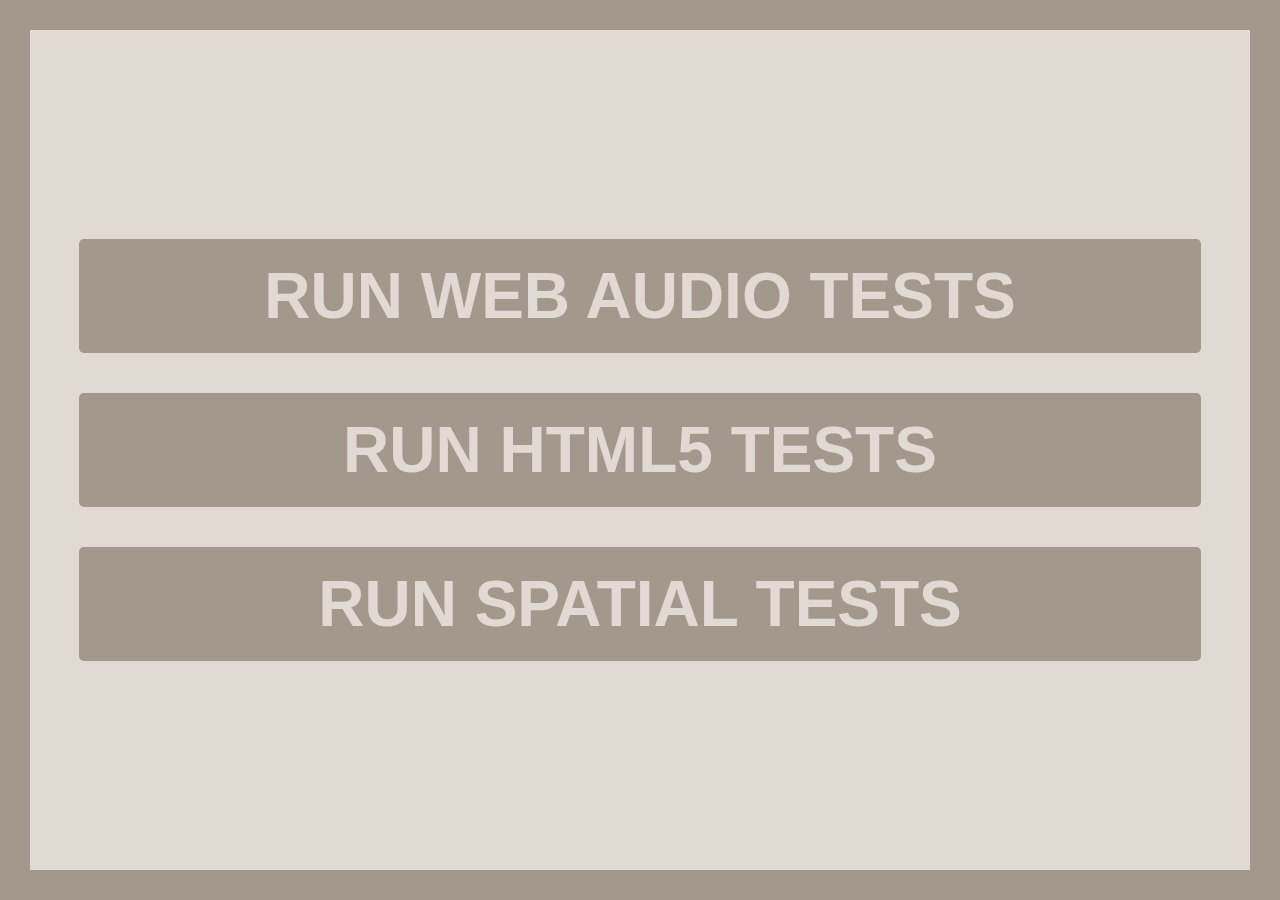
<file: howler.js-master/tests/index.html>
<!doctype html>
<html lang="en">
<head>
  <meta charset="utf-8">
  <title>Howler.js Tests</title>
  <link rel="stylesheet" href="./css/styles.css">
</head>
<body>
  <div id="container">
    <button class="button" id="webaudio">RUN WEB AUDIO TESTS</button>
    <button class="button" id="html5">RUN HTML5 TESTS</button>
    <button class="button" id="spatial">RUN SPATIAL TESTS</button>
  </div>

  <script>
    document.getElementById('webaudio').onclick = function() {
      window.location = 'core.webaudio.html';
    };

    document.getElementById('html5').onclick = function() {
      window.location = 'core.html5audio.html';
    };

    document.getElementById('spatial').onclick = function() {
      window.location = 'spatial.html';
    };
  </script>
</body>
</html>
</file>
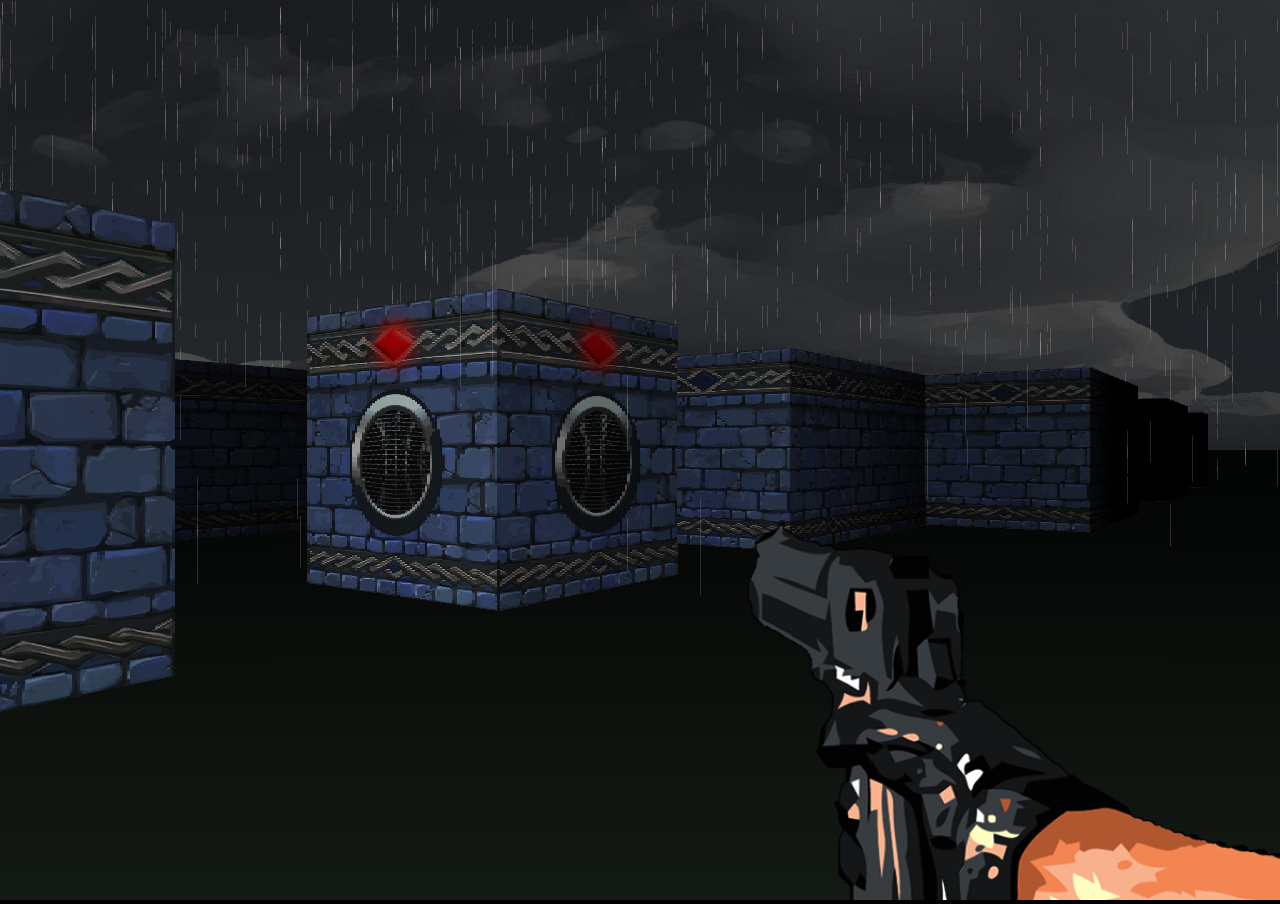
<file: howler.js-master/examples/3d/index.html>
<!doctype html>
<html lang="en">
<head>
  <meta charset="utf-8">
  <meta name="viewport" content="user-scalable=no">
  <title>Howler.js 3D Spatial Audio</title>
  <link rel="stylesheet" href="./styles.css">
</head>
<body>
  <!-- Game Canvas -->
  <canvas id="canvas" width="1" height="1">

  <!-- Scripts -->
  <script src="../../src/howler.core.js"></script>
  <script src="../../src/plugins/howler.spatial.js"></script>
  <script src="./js/sound.js"></script>
  <script src="./js/player.js"></script>
  <script src="./js/controls.js"></script>
  <script src="./js/texture.js"></script>
  <script src="./js/map.js"></script>
  <script src="./js/camera.js"></script>
  <script src="./js/game.js"></script>
</body>
</html>
</file>
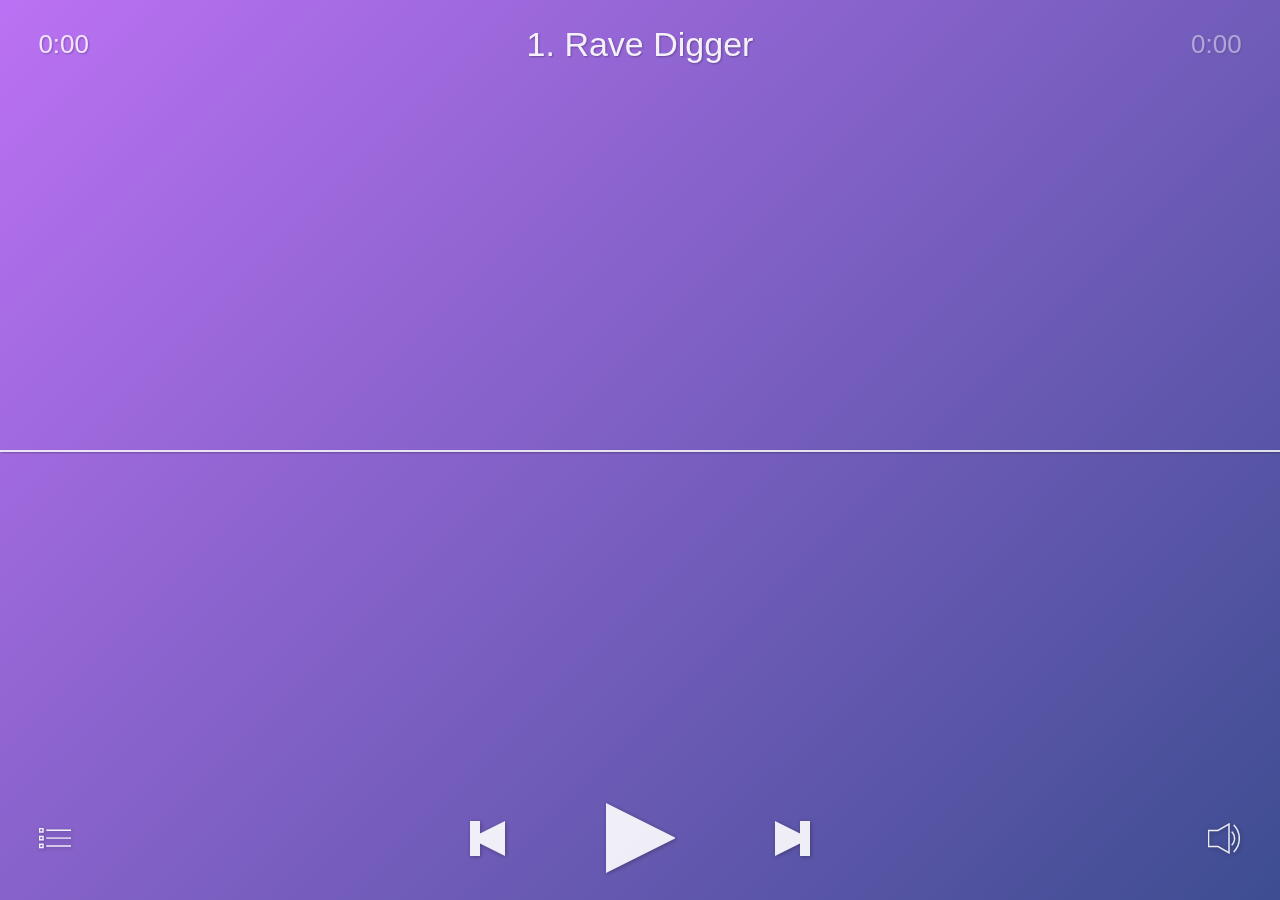
<file: howler.js-master/examples/player/index.html>
<!doctype html>
<html lang="en">
<head>
  <meta charset="utf-8">
  <meta name="viewport" content="user-scalable=no">
  <title>Howler.js Audio Player</title>
  <link rel="stylesheet" href="./styles.css">
</head>
<body>
  <!-- Top Info -->
  <div id="title">
    <span id="track"></span>
    <div id="timer">0:00</div>
    <div id="duration">0:00</div>
  </div>

  <!-- Controls -->
  <div class="controlsOuter">
    <div class="controlsInner">
      <div id="loading"></div>
      <div class="btn" id="playBtn"></div>
      <div class="btn" id="pauseBtn"></div>
      <div class="btn" id="prevBtn"></div>
      <div class="btn" id="nextBtn"></div>
    </div>
    <div class="btn" id="playlistBtn"></div>
    <div class="btn" id="volumeBtn"></div>
  </div>

  <!-- Progress -->
  <div id="waveform"></div>
  <div id="bar"></div>
  <div id="progress"></div>

  <!-- Playlist -->
  <div id="playlist">
    <div id="list"></div>
  </div>

  <!-- Volume -->
  <div id="volume" class="fadeout">
    <div id="barFull" class="bar"></div>
    <div id="barEmpty" class="bar"></div>
    <div id="sliderBtn"></div>
  </div>

  <!-- Scripts -->
  <script src="../../src/howler.core.js"></script>
  <script src="./siriwave.js"></script>
  <script src="./player.js"></script>
</body>
</html>
</file>
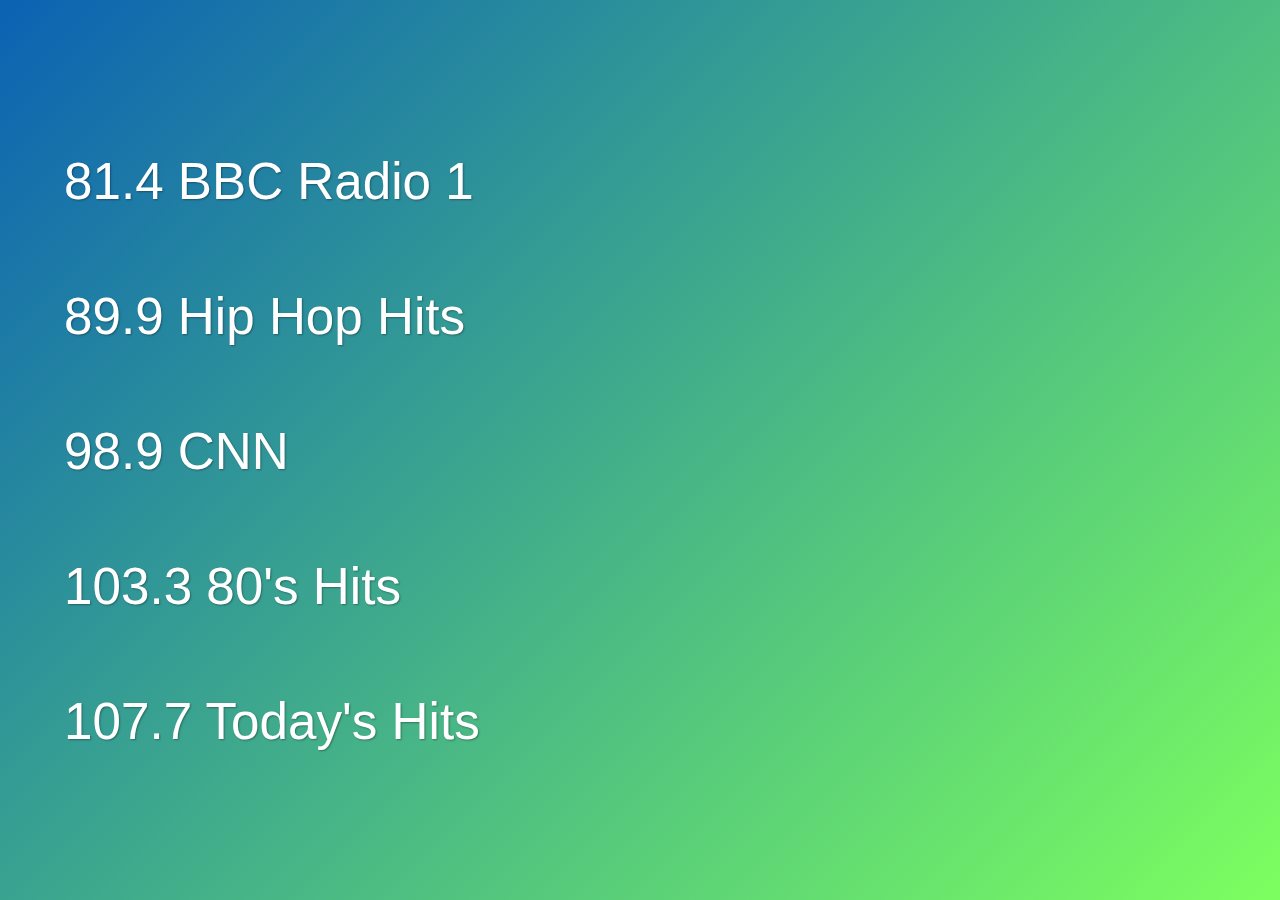
<file: howler.js-master/examples/radio/index.html>
<!doctype html>
<html lang="en">
<head>
  <meta charset="utf-8">
  <meta name="viewport" content="user-scalable=no">
  <title>Howler.js Radio</title>
  <link rel="stylesheet" href="./styles.css">
</head>
<body>
  <!-- Stations -->
  <div class="padding"></div>
  <div id="station0" class="station">
    <div class="title">
      <div id="title0" class="subtitle"></div>
      <div id="live0" class="live">LIVE</div>
      <div id="playing0" class="playing">
        <div class="rect1"></div>
        <div class="rect2"></div>
        <div class="rect3"></div>
        <div class="rect4"></div>
        <div class="rect5"></div>
      </div>
    </div>
  </div>
  <div id="station1" class="station">
    <div class="title">
      <div id="title1" class="subtitle"></div>
      <div id="live1" class="live">LIVE</div>
      <div id="playing1" class="playing">
        <div class="rect1"></div>
        <div class="rect2"></div>
        <div class="rect3"></div>
        <div class="rect4"></div>
        <div class="rect5"></div>
      </div>
    </div>
  </div>
  <div id="station2" class="station">
    <div class="title">
      <div id="title2" class="subtitle"></div>
      <div id="live2" class="live">LIVE</div>
      <div id="playing2" class="playing">
        <div class="rect1"></div>
        <div class="rect2"></div>
        <div class="rect3"></div>
        <div class="rect4"></div>
        <div class="rect5"></div>
      </div>
    </div>
  </div>
  <div id="station3" class="station">
    <div class="title">
      <div id="title3" class="subtitle"></div>
      <div id="live3" class="live">LIVE</div>
      <div id="playing3" class="playing">
        <div class="rect1"></div>
        <div class="rect2"></div>
        <div class="rect3"></div>
        <div class="rect4"></div>
        <div class="rect5"></div>
      </div>
    </div>
  </div>
  <div id="station4" class="station">
    <div class="title">
      <div id="title4" class="subtitle"></div>
      <div id="live4" class="live">LIVE</div>
      <div id="playing4" class="playing">
        <div class="rect1"></div>
        <div class="rect2"></div>
        <div class="rect3"></div>
        <div class="rect4"></div>
        <div class="rect5"></div>
      </div>
    </div>
  </div>
  <div class="padding"></div>

  <!-- Scripts -->
  <script src="../../src/howler.core.js"></script>
  <script src="./radio.js"></script>
</body>
</html>
</file>
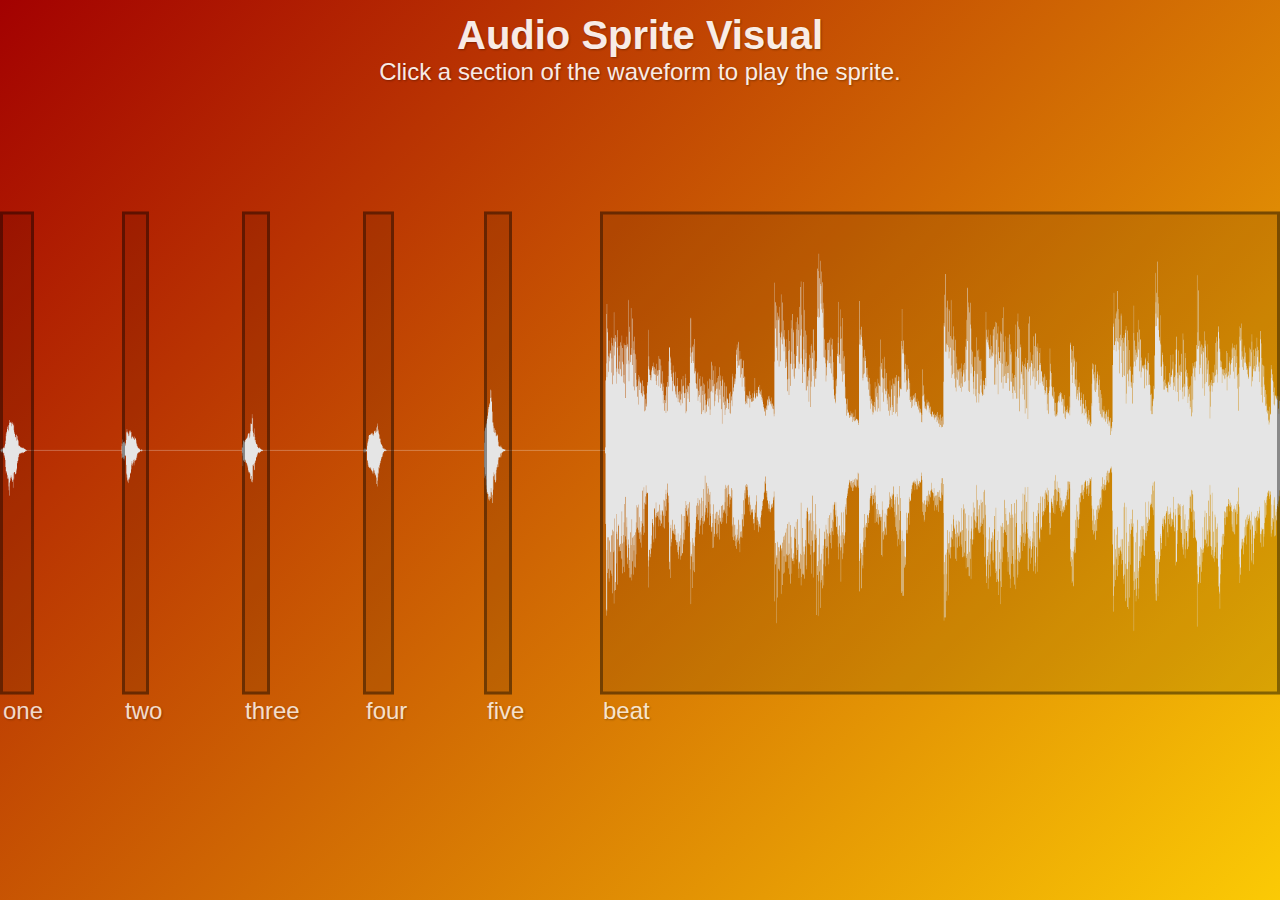
<file: howler.js-master/examples/sprite/index.html>
<!doctype html>
<html lang="en">
<head>
  <meta charset="utf-8">
  <meta name="viewport" content="user-scalable=no">
  <title>Howler.js Audio Sprite Visual</title>
  <link rel="stylesheet" href="./styles.css">
</head>
<body>
  <!-- Top Info -->
  <div class="instructions">
    <span class="title">Audio Sprite Visual</span><br>
    <span class="description">Click a section of the waveform to play the sprite.</span>
  </div>

  <!-- Waveform -->
  <div id="waveform"></div>

  <!-- Sprite Click Areas -->
  <div class="sprites">
    <div id="sprite0" class="sprite">
      <div class="sprite-label">one</div>
    </div>
    <div id="sprite1" class="sprite">
      <div class="sprite-label">two</div>
    </div>
    <div id="sprite2" class="sprite">
      <div class="sprite-label">three</div>
    </div>
    <div id="sprite3" class="sprite">
      <div class="sprite-label">four</div>
    </div>
    <div id="sprite4" class="sprite">
      <div class="sprite-label">five</div>
    </div>
    <div id="sprite5" class="sprite">
      <div class="sprite-label">beat</div>
    </div>
  </div>

  <!-- Scripts -->
  <script src="../../src/howler.core.js"></script>
  <script src="./sprite.js"></script>
</body>
</html>
</file>
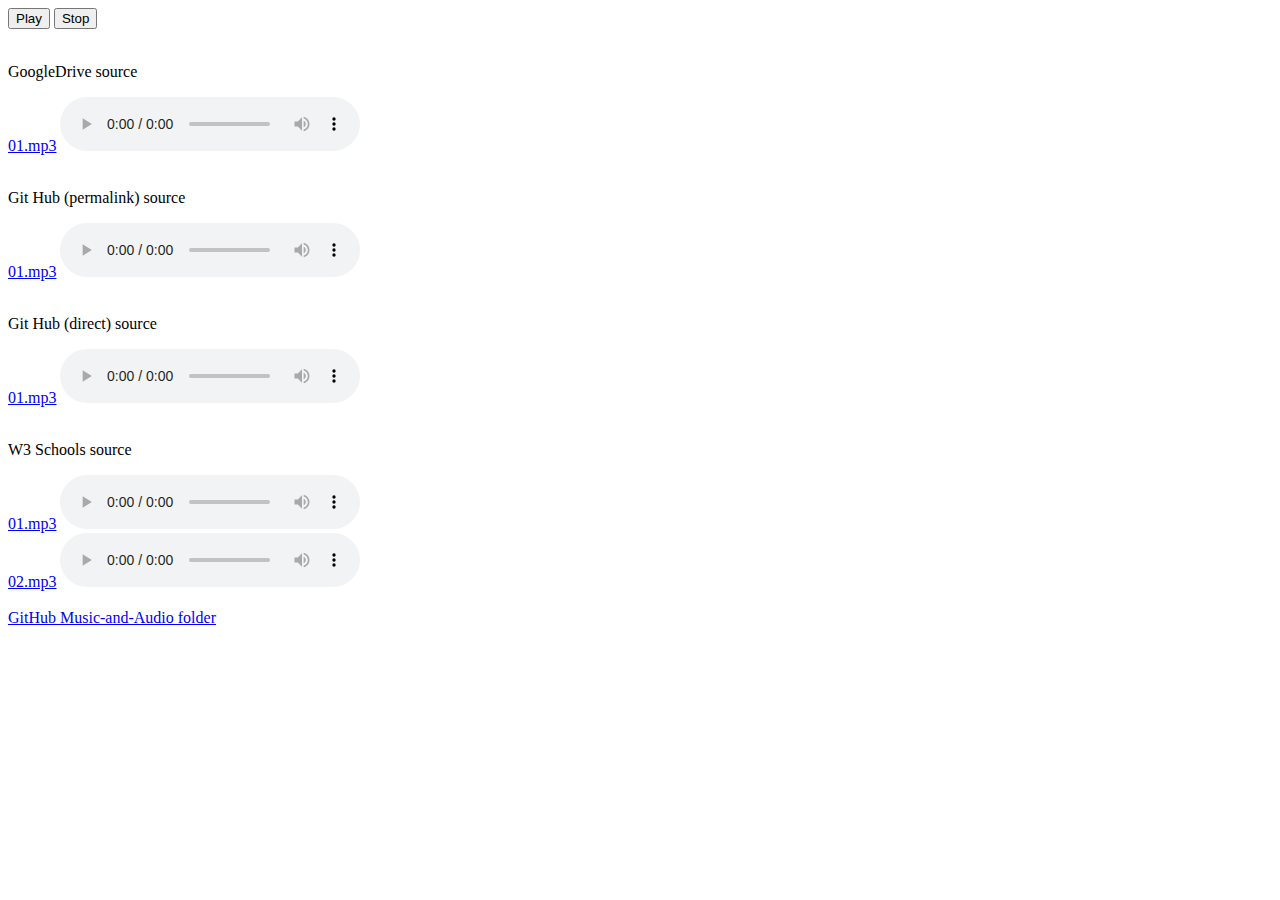
<file: Html_1.html>
<!DOCTYPE html>
<html>

<head>

<!-- SCRIPT to automatically refresh page every xxx number of milliseconds -->
<script type="text/javascript">
 window.onload = setupRefresh;
 
 var randomUrlToAppend = (Date.now() + Math.random()).toString();
 function setupRefresh() {
 setTimeout("refreshPage();", 100500); // milliseconds
         }
 function refreshPage() {
 window.location = location.href + "?cacheKiller=" + randomUrlToAppend;
         }
 </script>


<!--This Way Must let Repository Public-->
<script>
var audio = new Audio("https://raw.githubusercontent.com/maxistu/Music-and-Audio/master/Audio.mp3")
audio.play()

// Octokit.js
// https://github.com/octokit/core.js#readme
const octokit = new Octokit({
  auth: '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'
})

await octokit.request('GET /', {})



{
  "type": "object",
  "properties": {
    "current_user_url": {
      "type": "string",
      "format": "uri-template"
    },
    "current_user_authorizations_html_url": {
      "type": "string",
      "format": "uri-template"
    },
    "authorizations_url": {
      "type": "string",
      "format": "uri-template"
    },
    "code_search_url": {
      "type": "string",
      "format": "uri-template"
    },
    "commit_search_url": {
      "type": "string",
      "format": "uri-template"
    },
    "emails_url": {
      "type": "string",
      "format": "uri-template"
    },
    "emojis_url": {
      "type": "string",
      "format": "uri-template"
    },
    "events_url": {
      "type": "string",
      "format": "uri-template"
    },
    "feeds_url": {
      "type": "string",
      "format": "uri-template"
    },
    "followers_url": {
      "type": "string",
      "format": "uri-template"
    },
    "following_url": {
      "type": "string",
      "format": "uri-template"
    },
    "gists_url": {
      "type": "string",
      "format": "uri-template"
    },
    "hub_url": {
      "type": "string",
      "format": "uri-template"
    },
    "issue_search_url": {
      "type": "string",
      "format": "uri-template"
    },
    "issues_url": {
      "type": "string",
      "format": "uri-template"
    },
    "keys_url": {
      "type": "string",
      "format": "uri-template"
    },
    "label_search_url": {
      "type": "string",
      "format": "uri-template"
    },
    "notifications_url": {
      "type": "string",
      "format": "uri-template"
    },
    "organization_url": {
      "type": "string",
      "format": "uri-template"
    },
    "organization_repositories_url": {
      "type": "string",
      "format": "uri-template"
    },
    "organization_teams_url": {
      "type": "string",
      "format": "uri-template"
    },
    "public_gists_url": {
      "type": "string",
      "format": "uri-template"
    },
    "rate_limit_url": {
      "type": "string",
      "format": "uri-template"
    },
    "repository_url": {
      "type": "string",
      "format": "uri-template"
    },
    "repository_search_url": {
      "type": "string",
      "format": "uri-template"
    },
    "current_user_repositories_url": {
      "type": "string",
      "format": "uri-template"
    },
    "starred_url": {
      "type": "string",
      "format": "uri-template"
    },
    "starred_gists_url": {
      "type": "string",
      "format": "uri-template"
    },
    "topic_search_url": {
      "type": "string",
      "format": "uri-template"
    },
    "user_url": {
      "type": "string",
      "format": "uri-template"
    },
    "user_organizations_url": {
      "type": "string",
      "format": "uri-template"
    },
    "user_repositories_url": {
      "type": "string",
      "format": "uri-template"
    },
    "user_search_url": {
      "type": "string",
      "format": "uri-template"
    }
  },
  "required": [
    "current_user_url",
    "current_user_authorizations_html_url",
    "authorizations_url",
    "code_search_url",
    "commit_search_url",
    "emails_url",
    "emojis_url",
    "events_url",
    "feeds_url",
    "followers_url",
    "following_url",
    "gists_url",
    "hub_url",
    "issue_search_url",
    "issues_url",
    "keys_url",
    "label_search_url",
    "notifications_url",
    "organization_url",
    "organization_repositories_url",
    "organization_teams_url",
    "public_gists_url",
    "rate_limit_url",
    "repository_url",
    "repository_search_url",
    "current_user_repositories_url",
    "starred_url",
    "starred_gists_url",
    "user_url",
    "user_organizations_url",
    "user_repositories_url",
    "user_search_url"
  ]
}
</script>

</head>




<body>
<!-- ------PLAY BUTTONS--------  -->    
<div>
    <button>Play</button> <span>     </span>   <button>Stop</button>
</div>

<br>

<!-- ------GOOGLE DRIVE SRC--------  --> 
<p> GoogleDrive source </p>

<a href="https://docs.google.com/uc?export=download&id=1W4Kd9NgJCf-b90d2IsJCLvx7-vZcr6cM">01.mp3</a>

<audio controls>
  <source src="https://docs.google.com/uc?export=download&id=1W4Kd9NgJCf-b90d2IsJCLvx7-vZcr6cM" type="audio/mpeg">
Your browser does not support the audio element.
</audio>

<br>
<br>
<!-- ------GitHub SRC--------  --> 

<p> Git Hub (permalink) source </p>

<a href="https://github.com/maxistu/Music-and-Audio/blob/0a23552940aefc5f267905b56b87ec2bd04a1312/01.mp3">01.mp3</a>

<audio controls>
  <source src="https://github.com/maxistu/Music-and-Audio/blob/0a23552940aefc5f267905b56b87ec2bd04a1312/01.mp3" type="audio/mpeg">
Your browser does not support the audio element.
</audio>


<br>
<br>

<p> Git Hub (direct) source </p>

<a href="https://github.com/maxistu/Music-and-Audio/master/01.mp3">01.mp3</a>

<audio controls>
  <source src="https://github.com/maxistu/Music-and-Audio/master/01.mp3" type="audio/mpeg">
Your browser does not support the audio element.
</audio>


<br>
<br>

<!-- ------W3 Schools SRC--------  --> 

<p> W3 Schools source </p>

<a href="https://musicmaster.w3spaces.com/Audio_Files/Loops_0001/01.mp3">01.mp3</a>

<audio controls>
  <source src="https://musicmaster.w3spaces.com/Audio_Files/Loops_0001/01.mp3" type="audio/mpeg">
Your browser does not support the audio element.
</audio>

<br>
<a href="https://musicmaster.w3spaces.com/Audio_Files/Loops_0001/02.mp3">02.mp3</a>

<audio controls>
  <source src="https://musicmaster.w3spaces.com/Audio_Files/Loops_0001/02.mp3" type="audio/mpeg">
Your browser does not support the audio element.
</audio>

<br>
<br>

<a href="https://github.com/maxistu/Music-and-Audio.git">GitHub Music-and-Audio folder </a>


</body>
</html>
</file>
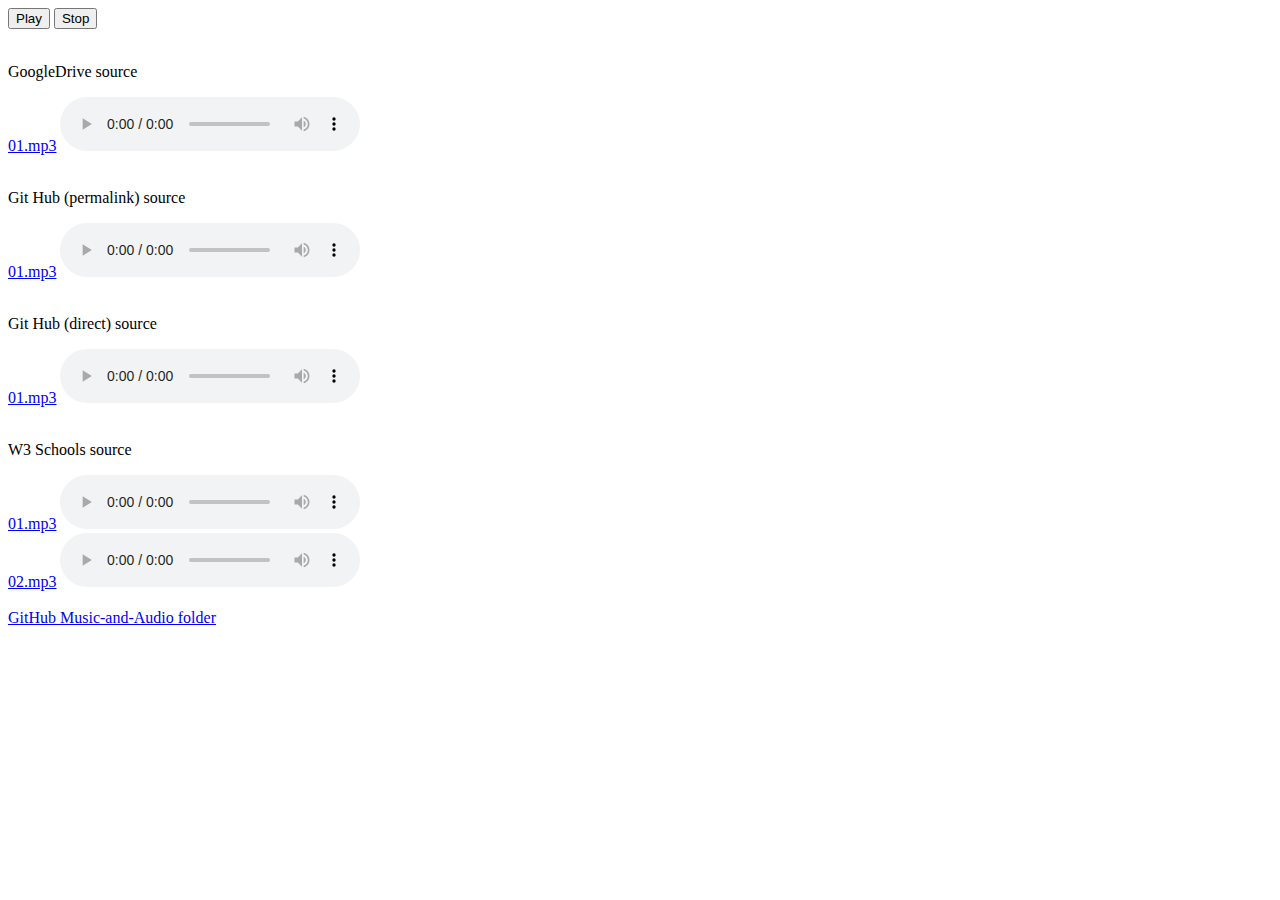
<file: HTML_files/Html_1.html>
<!DOCTYPE html>
<html>

<head>
<!--This Way Must let Repository Public-->
<script>
var audio = new Audio("https://raw.githubusercontent.com/maxistu/Music-and-Audio/master/Audio.mp3")
audio.play()

// Octokit.js
// https://github.com/octokit/core.js#readme
const octokit = new Octokit({
  auth: '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'
})

await octokit.request('GET /', {})



{
  "type": "object",
  "properties": {
    "current_user_url": {
      "type": "string",
      "format": "uri-template"
    },
    "current_user_authorizations_html_url": {
      "type": "string",
      "format": "uri-template"
    },
    "authorizations_url": {
      "type": "string",
      "format": "uri-template"
    },
    "code_search_url": {
      "type": "string",
      "format": "uri-template"
    },
    "commit_search_url": {
      "type": "string",
      "format": "uri-template"
    },
    "emails_url": {
      "type": "string",
      "format": "uri-template"
    },
    "emojis_url": {
      "type": "string",
      "format": "uri-template"
    },
    "events_url": {
      "type": "string",
      "format": "uri-template"
    },
    "feeds_url": {
      "type": "string",
      "format": "uri-template"
    },
    "followers_url": {
      "type": "string",
      "format": "uri-template"
    },
    "following_url": {
      "type": "string",
      "format": "uri-template"
    },
    "gists_url": {
      "type": "string",
      "format": "uri-template"
    },
    "hub_url": {
      "type": "string",
      "format": "uri-template"
    },
    "issue_search_url": {
      "type": "string",
      "format": "uri-template"
    },
    "issues_url": {
      "type": "string",
      "format": "uri-template"
    },
    "keys_url": {
      "type": "string",
      "format": "uri-template"
    },
    "label_search_url": {
      "type": "string",
      "format": "uri-template"
    },
    "notifications_url": {
      "type": "string",
      "format": "uri-template"
    },
    "organization_url": {
      "type": "string",
      "format": "uri-template"
    },
    "organization_repositories_url": {
      "type": "string",
      "format": "uri-template"
    },
    "organization_teams_url": {
      "type": "string",
      "format": "uri-template"
    },
    "public_gists_url": {
      "type": "string",
      "format": "uri-template"
    },
    "rate_limit_url": {
      "type": "string",
      "format": "uri-template"
    },
    "repository_url": {
      "type": "string",
      "format": "uri-template"
    },
    "repository_search_url": {
      "type": "string",
      "format": "uri-template"
    },
    "current_user_repositories_url": {
      "type": "string",
      "format": "uri-template"
    },
    "starred_url": {
      "type": "string",
      "format": "uri-template"
    },
    "starred_gists_url": {
      "type": "string",
      "format": "uri-template"
    },
    "topic_search_url": {
      "type": "string",
      "format": "uri-template"
    },
    "user_url": {
      "type": "string",
      "format": "uri-template"
    },
    "user_organizations_url": {
      "type": "string",
      "format": "uri-template"
    },
    "user_repositories_url": {
      "type": "string",
      "format": "uri-template"
    },
    "user_search_url": {
      "type": "string",
      "format": "uri-template"
    }
  },
  "required": [
    "current_user_url",
    "current_user_authorizations_html_url",
    "authorizations_url",
    "code_search_url",
    "commit_search_url",
    "emails_url",
    "emojis_url",
    "events_url",
    "feeds_url",
    "followers_url",
    "following_url",
    "gists_url",
    "hub_url",
    "issue_search_url",
    "issues_url",
    "keys_url",
    "label_search_url",
    "notifications_url",
    "organization_url",
    "organization_repositories_url",
    "organization_teams_url",
    "public_gists_url",
    "rate_limit_url",
    "repository_url",
    "repository_search_url",
    "current_user_repositories_url",
    "starred_url",
    "starred_gists_url",
    "user_url",
    "user_organizations_url",
    "user_repositories_url",
    "user_search_url"
  ]
}
</script>

</head>




<body>
<!-- ------PLAY BUTTONS--------  -->    
<div>
    <button>Play</button> <span>     </span>   <button>Stop</button>
</div>

<br>

<!-- ------GOOGLE DRIVE SRC--------  --> 
<p> GoogleDrive source </p>

<a href="https://docs.google.com/uc?export=download&id=1W4Kd9NgJCf-b90d2IsJCLvx7-vZcr6cM">01.mp3</a>

<audio controls>
  <source src="https://docs.google.com/uc?export=download&id=1W4Kd9NgJCf-b90d2IsJCLvx7-vZcr6cM" type="audio/mpeg">
Your browser does not support the audio element.
</audio>

<br>
<br>
<!-- ------GitHub SRC--------  --> 

<p> Git Hub (permalink) source </p>

<a href="https://github.com/maxistu/Music-and-Audio/blob/0a23552940aefc5f267905b56b87ec2bd04a1312/01.mp3">01.mp3</a>

<audio controls>
  <source src="https://github.com/maxistu/Music-and-Audio/blob/0a23552940aefc5f267905b56b87ec2bd04a1312/01.mp3" type="audio/mpeg">
Your browser does not support the audio element.
</audio>


<br>
<br>

<p> Git Hub (direct) source </p>

<a href="https://github.com/maxistu/Music-and-Audio/master/01.mp3">01.mp3</a>

<audio controls>
  <source src="https://github.com/maxistu/Music-and-Audio/master/01.mp3" type="audio/mpeg">
Your browser does not support the audio element.
</audio>


<br>
<br>

<!-- ------W3 Schools SRC--------  --> 

<p> W3 Schools source </p>

<a href="https://musicmaster.w3spaces.com/Audio_Files/Loops_0001/01.mp3">01.mp3</a>

<audio controls>
  <source src="https://musicmaster.w3spaces.com/Audio_Files/Loops_0001/01.mp3" type="audio/mpeg">
Your browser does not support the audio element.
</audio>

<br>
<a href="https://musicmaster.w3spaces.com/Audio_Files/Loops_0001/02.mp3">02.mp3</a>

<audio controls>
  <source src="https://musicmaster.w3spaces.com/Audio_Files/Loops_0001/02.mp3" type="audio/mpeg">
Your browser does not support the audio element.
</audio>

<br>
<br>

<a href="https://github.com/maxistu/Music-and-Audio.git">GitHub Music-and-Audio folder </a>


</body>
</html>
</file>
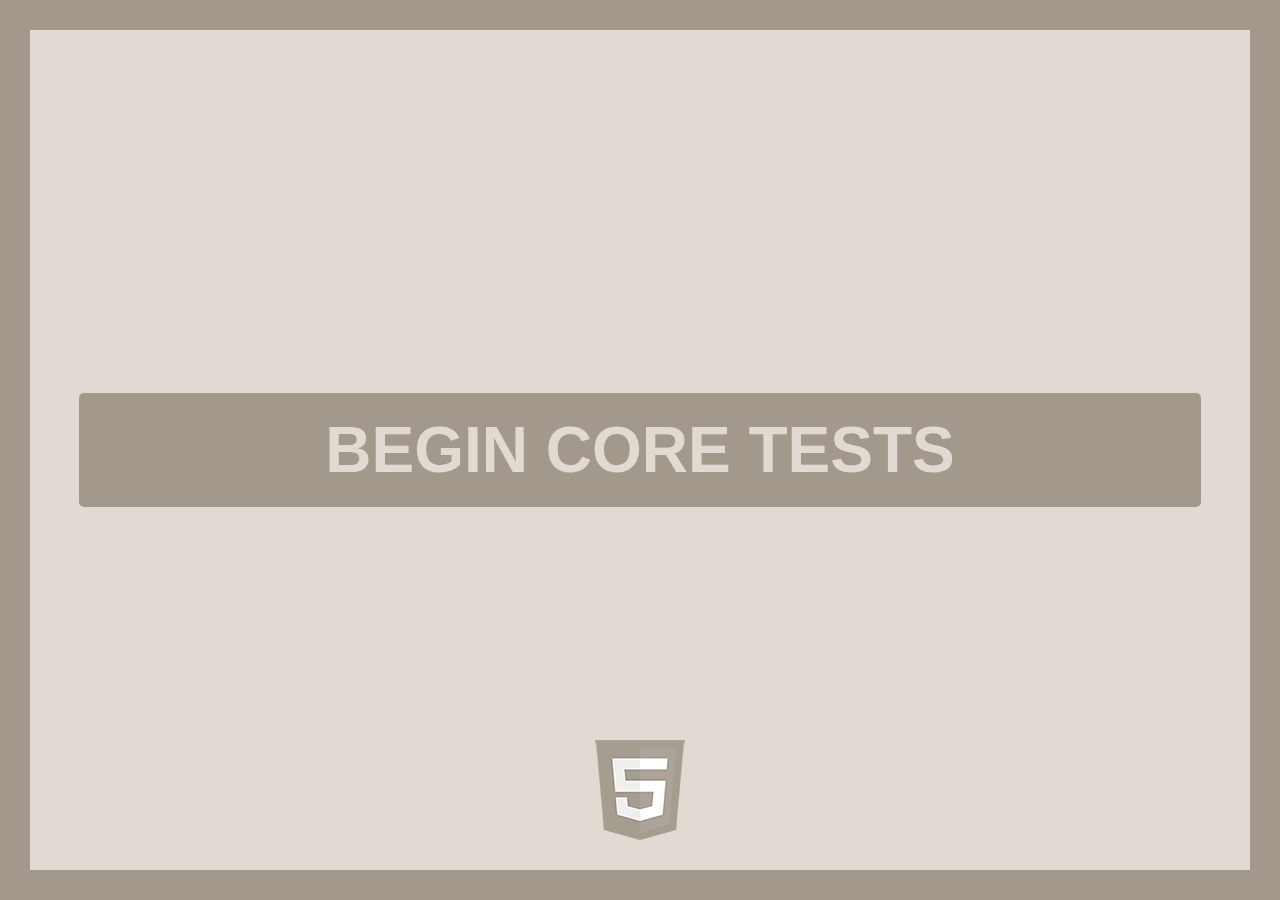
<file: howler.js-master/tests/core.html5audio.html>
<!doctype html>
<html lang="en">
<head>
  <meta charset="utf-8">
  <title>Howler.js Core HTML5 Audio Tests</title>
  <link rel="stylesheet" href="./css/styles.css">
</head>
<body>
  <div id="container">
    <div id="label"></div>
    <button class="button" id="start" disabled>LOADING...</button>
    <div id="logo"></div>
  </div>
  <script src="../src/howler.core.js"></script>
  <script src="./js/core.html5audio.js"></script>
</body>
</html>
</file>
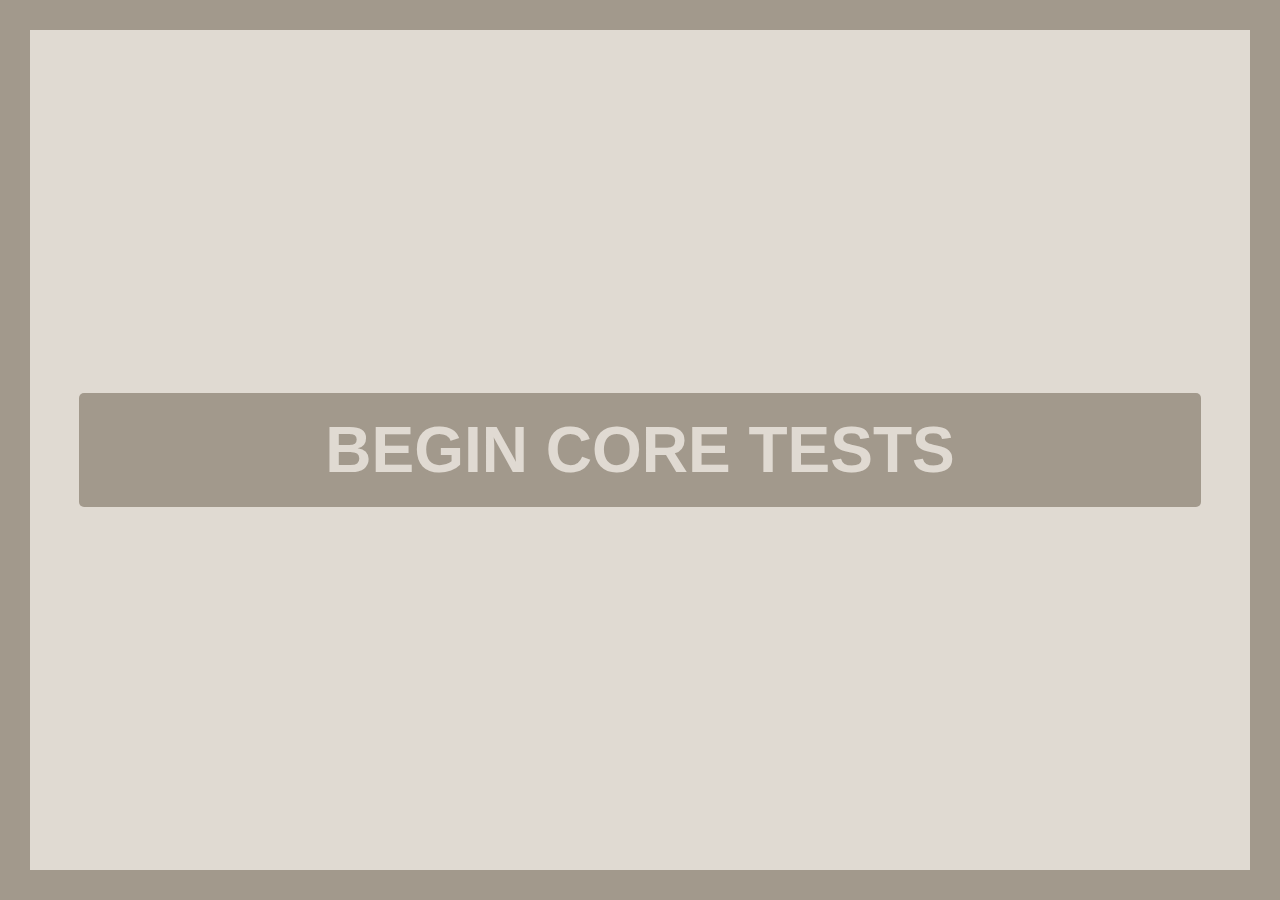
<file: howler.js-master/tests/core.webaudio.html>
<!doctype html>
<html lang="en">
<head>
  <meta charset="utf-8">
  <title>Howler.js Core Web Audio Tests</title>
  <link rel="stylesheet" href="./css/styles.css">
</head>
<body>
  <div id="container">
    <div id="label"></div>
    <button class="button" id="start" disabled>LOADING...</button>
  </div>
  <script src="../src/howler.core.js"></script>
  <script src="./js/core.webaudio.js"></script>
</body>
</html>
</file>
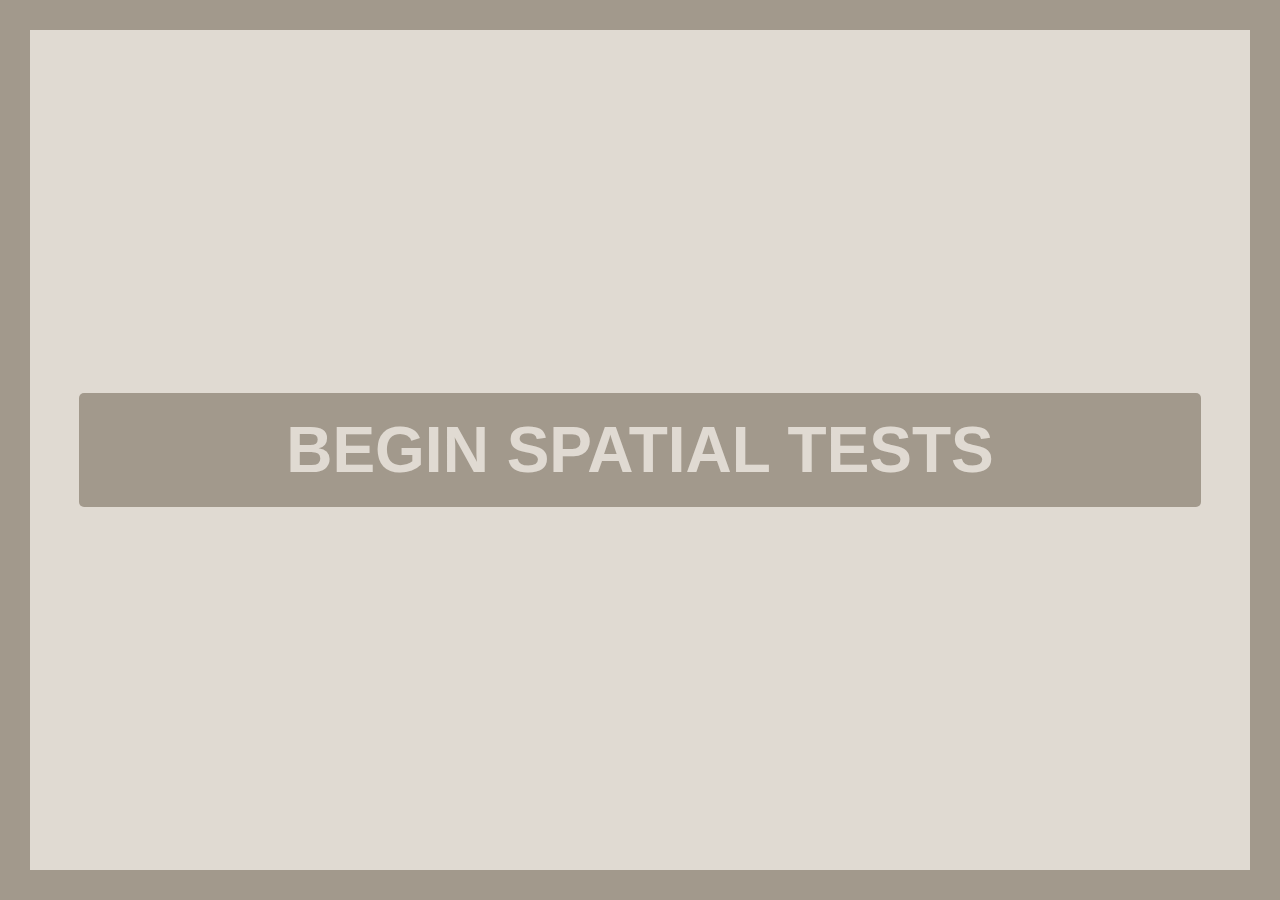
<file: howler.js-master/tests/spatial.html>
<!doctype html>
<html lang="en">
<head>
  <meta charset="utf-8">
  <title>Howler.js Spatial Plugin Tests</title>
  <link rel="stylesheet" href="./css/styles.css">
</head>
<body>
  <div id="container">
    <div id="label"></div>
    <button class="button" id="start" disabled>LOADING...</button>
  </div>
  <script src="../src/howler.core.js"></script>
  <script src="../src/plugins/howler.spatial.js"></script>
  <script src="./js/spatial.js"></script>
</body>
</html>
</file>
<file: howler.js-master/tests/css/styles.css>
html {
  width: 100%;
  height: 100%;  
  overflow: hidden;
  padding: 0;
  margin: 0;
  outline: 0;
}

body {
  width: 100%;
  height: 100%;
  overflow: hidden;
  background: #e0dad2;
  border: 30px solid #a2998c;
  margin: 0;
  padding: 0;
  outline: 0;
  font-family: 'Lucida Grande', Arial;
  font-weight: bold;
  font-size: 50px;
  font-size: 7vw;
  color: #a2998c;
  -moz-box-sizing: border-box;
  -webkit-box-sizing: border-box;
  box-sizing: border-box;
  -moz-user-select: none;
  -webkit-user-select: none;
  user-select: none;
  cursor: default;
}

/* Main Components */
#container {
  width: 100%;
  height: 100%;
  text-align: center;
}
.button{
  background: #a2998c;
  border: none;
  outline: 0;
  padding: 20px 50px;
  margin: 0;
  font-family: 'Lucida Grande', Arial;
  font-weight: bold;
  font-size: 40px;
  font-size: 5vw;
  color: #e0dad2;
  border-radius: 5px;
  width: 92%;
  margin: 20px 0;
}
.button:hover {
  background: #91887b;
  cursor: pointer;
}
.button[disabled] {
  pointer-events: none;
  opacity: 0.5;
}
#logo {
  background-image: url('[data-uri]');
  width: 100px;
  height: 100px;
  position: absolute;
  bottom: 60px;
  left: 50%;
  margin: 0 -50px 0 -50px;
}

/* index.html */
#container {
  display: -webkit-box;
  display: -ms-flexbox;
  display: -webkit-flex;
  display: flex;
  -webkit-flex-direction: column;
  -webkit-box-direction: column;
  -ms-flex-direction: column;
  flex-direction: column;
  -webkit-justify-content: center;
  -webkit-box-pack: center;
  -ms-flex-pack: center;
  justify-content: center;
  -webkit-box-align: center;
  -webkit-align-items: center;
  -ms-flex-align: center;
  align-items: center;
}

@media screen and (max-height: 400px) {
  .button {
    padding: 5px;
  }
}
</file>
<file: howler.js-master/examples/3d/styles.css>
html {
  width: 100%;
  height: 100%;  
  overflow: hidden;
  padding: 0;
  margin: 0;
  outline: 0;
}

body {
  width: 100%;
  height: 100%;
  padding: 0;
  margin: 0;
  overflow: hidden;
  background: #000;
  -webkit-user-select: none;
  user-select: none;
  -webkit-tap-highlight-color: rgba(255, 255, 255, 0);
}

#canvas {
  width: 100%;
  height: 100%;
}
</file>
<file: howler.js-master/examples/player/styles.css>
html {
  width: 100%;
  height: 100%;  
  overflow: hidden;
  padding: 0;
  margin: 0;
  outline: 0;
}

body {
  width: 100%;
  height: 100%;
  padding: 0;
  margin: 0;
  overflow: hidden;
  background: #bb71f3;
  background: -moz-linear-gradient(-45deg, #bb71f3 0%, #3d4d91 100%);
  background: -webkit-linear-gradient(-45deg, #bb71f3 0%, #3d4d91 100%);
  background: linear-gradient(135deg, #bb71f3 0%, #3d4d91 100%);
  filter: progid:DXImageTransform.Microsoft.gradient(startColorstr='#bb71f3', endColorstr='#3d4d91', GradientType=1);
  font-family: "Helvetica Neue", "Futura", "Trebuchet MS", Arial;
  -webkit-user-select: none;
  user-select: none;
  -webkit-tap-highlight-color: rgba(255, 255, 255, 0);
}

/* Top Info */
#title {
  position: absolute;
  width: 100%;
  top: 3%;
  line-height: 34px;
  height: 34px;
  text-align: center;
  font-size: 34px;
  opacity: 0.9;
  font-weight: 300;
  color: #fff;
  text-shadow: 1px 1px 2px rgba(0, 0, 0, 0.33);
}
#timer {
  position: absolute;
  top: 0;
  left: 3%;
  text-align: left;
  font-size: 26px;
  opacity: 0.9;
  font-weight: 300;
  color: #fff;
  text-shadow: 1px 1px 2px rgba(0, 0, 0, 0.33);
}
#duration {
  position: absolute;
  top: 0;
  right: 3%;
  text-align: right;
  font-size: 26px;
  opacity: 0.5;
  font-weight: 300;
  color: #fff;
  text-shadow: 1px 1px 2px rgba(0, 0, 0, 0.33);
}

/* Controls */
.controlsOuter {
  position: absolute;
  width: 100%;
  height: 70px;
  bottom: 3%;
}
.controlsInner {
  position: absolute;
  width: 340px;
  height: 70px;
  left: 50%;
  margin: 0 -170px;
}
.btn {
  position: absolute;
  cursor: pointer;
  opacity: 0.9;
  -webkit-filter: drop-shadow(1px 1px 2px rgba(0, 0, 0, 0.33));
  filter: drop-shadow(1px 1px 2px rgba(0, 0, 0, 0.33));
  -webkit-user-select: none;
  user-select: none;
}
.btn:hover {
  opacity: 1;
}
#playBtn {
  background-image: url('[data-uri]');
  width: 69px;
  height: 70px;
  left: 50%;
  margin: auto -34.5px;
}
#pauseBtn {
  background-image: url('[data-uri]');
  width: 69px;
  height: 70px;
  left: 50%;
  margin: auto -34.5px;
  display: none;
}
#prevBtn {
  background-image: url('[data-uri]');
  width: 35px;
  height: 35px;
  left: 0;
  top: 50%;
  margin: -17.5px auto;
}
#nextBtn {
  background-image: url('[data-uri]');
  width: 35px;
  height: 35px;
  right: 0;
  top: 50%;
  margin: -17.5px auto;
}
#playlistBtn {
  background-image: url('[data-uri]');
  width: 35px;
  height: 35px;
  top: 50%;
  left: 3%;
  margin: -17.5px auto;
}
#volumeBtn {
  background-image: url('[data-uri]');
  width: 35px;
  height: 35px;
  top: 50%;
  right: 3%;
  margin: -17.5px auto;
}

/* Progress */
#waveform {
  width: 100%;
  height: 30%;
  position: absolute;
  left: 0;
  top: 50%;
  margin: -15% auto;
  display: none;
  cursor: pointer;
  opacity: 0.8;
  -webkit-user-select: none;
  user-select: none;
}
#waveform:hover {
  opacity: 1;
}
#bar {
  position: absolute;
  top: 50%;
  left: 0;
  width: 100%;
  height: 2px;
  background-color: rgba(255, 255, 255, 0.9);
  box-shadow: 1px 1px 2px rgba(0, 0, 0, 0.33);
  opacity: 0.9;
}
#progress {
  position: absolute;
  top: 0;
  left: 0;
  width: 0%;
  height: 100%;
  background-color: rgba(0, 0, 0, 0.1);
  z-index: -1;
}

/* Loading */
#loading {
  position: absolute;
  left: 50%;
  top: 50%;
  margin: -35px;
  width: 70px;
  height: 70px;
  background-color: #fff;
  border-radius: 100%;  
  -webkit-animation: sk-scaleout 1.0s infinite ease-in-out;
  animation: sk-scaleout 1.0s infinite ease-in-out;
  display: none;
}
@-webkit-keyframes sk-scaleout {
  0% { -webkit-transform: scale(0) }
  100% {
    -webkit-transform: scale(1.0);
    opacity: 0;
  }
}
@keyframes sk-scaleout {
  0% { 
    -webkit-transform: scale(0);
    transform: scale(0);
  } 100% {
    -webkit-transform: scale(1.0);
    transform: scale(1.0);
    opacity: 0;
  }
}

/* Plylist */
#playlist {
  width: 100%;
  height: 100%;
  position: absolute;
  top: 0;
  left: 0;
  background-color: rgba(0, 0, 0, 0.5);
  display: none;
}
#list {
  width: 100%;
  height: 100%;
  position: absolute;
  top: 0;
  left: 0;
  display: -webkit-box;
  display: -ms-flexbox;
  display: flex;
  -webkit-box-orient: vertical;
  -webkit-box-direction: normal;
  -ms-flex-direction: column;
  flex-direction: column;
  -webkit-box-pack: center;
  -ms-flex-pack: center;
  justify-content: center;
  -webkit-box-align: center;
  -ms-flex-align: center;
  align-items: center;
}
.list-song {
  width: 100%;
  height: 120px;
  font-size: 50px;
  line-height: 120px;
  text-align: center;
  font-weight: bold;
  color: #fff;
  text-shadow: 1px 1px 2px rgba(0, 0, 0, 0.33);
}
.list-song:hover {
  background-color: rgba(255, 255, 255, 0.1);
  cursor: pointer;
}

/* Volume */
#volume {
  width: 100%;
  height: 100%;
  position: absolute;
  top: 0;
  left: 0;
  background-color: rgba(0, 0, 0, 0.5);
  touch-action: none;
  -webkit-user-select: none;
  -webkit-tap-highlight-color: rgba(0, 0, 0, 0);
  display: none;
}
.bar {
  position: absolute;
  top: 50%;
  left: 5%;
  margin: -5px auto;
  height: 10px;
  background-color: rgba(255, 255, 255, 0.9);
  box-shadow: 1px 1px 2px rgba(0, 0, 0, 0.33);
}
#barEmpty {
  width: 90%;
  opacity: 0.5;
  box-shadow: none;
  cursor: pointer;
}
#barFull {
  width: 90%;
}
#sliderBtn {
  width: 50px;
  height: 50px;
  position: absolute;
  top: 50%;
  left: 93.25%;
  margin: -25px auto;
  background-color: rgba(255, 255, 255, 0.8);
  box-shadow: 1px 1px 5px rgba(0, 0, 0, 0.33);
  border-radius: 25px;
  cursor: pointer;
}

/* Fade-In */
.fadeout {
  webkit-animation: fadeout 0.5s;
  -ms-animation: fadeout 0.5s;
  animation: fadeout 0.5s;
}
.fadein {
  webkit-animation: fadein 0.5s;
  -ms-animation: fadein 0.5s;
  animation: fadein 0.5s;
}
@keyframes fadein {
  from { opacity: 0; }
  to   { opacity: 1; }
}
@-webkit-keyframes fadein {
  from { opacity: 0; }
  to   { opacity: 1; }
}
@-ms-keyframes fadein {
  from { opacity: 0; }
  to   { opacity: 1; }
}
@keyframes fadeout {
  from { opacity: 1; }
  to   { opacity: 0; }
}
@-webkit-keyframes fadeout {
  from { opacity: 1; }
  to   { opacity: 0; }
}
@-ms-keyframes fadeout {
  from { opacity: 1; }
  to   { opacity: 0; }
}
</file>
<file: howler.js-master/examples/radio/styles.css>
html {
  width: 100%;
  height: 100%;  
  overflow: hidden;
  padding: 0;
  margin: 0;
  outline: 0;
}

body {
  width: 100%;
  height: 100%;
  padding: 0;
  margin: 0;
  overflow: hidden;
  background: #0b62b3;
  background: -moz-linear-gradient(-45deg, #0b62b3 0%, #7dff5f 100%);
  background: -webkit-linear-gradient(-45deg, #0b62b3 0%, #7dff5f 100%);
  background: linear-gradient(135deg, #0b62b3 0%, #7dff5f 100%);
  filter: progid:DXImageTransform.Microsoft.gradient(startColorstr='#0b62b3', endColorstr='#7dff5f', GradientType=1);
  font-family: "Helvetica Neue", "Futura", "Trebuchet MS", Arial;
  -webkit-user-select: none;
  user-select: none;
  -webkit-tap-highlight-color: rgba(255, 255, 255, 0);
}

/* Stations */
.padding {
  width: 100%;
  height: 12.5%;
}
.station {
  position: relative;
  width: 100%;
  height: 15%;
  display: -webkit-box;
  display: -ms-flexbox;
  display: -webkit-flex;
  display: flex;
  -webkit-flex-direction: column;
  -webkit-box-direction: column;
  -ms-flex-direction: column;
  flex-direction: column;
  -webkit-justify-content: center;
  -webkit-box-pack: center;
  -ms-flex-pack: center;
  justify-content: center;
  padding-left: 5%;
  cursor: pointer;
  box-sizing: border-box;
}
.station:hover {
  background-color: rgba(255, 255, 255, 0.1);
}
.title {
  font-size: 4vw;
  line-height: 4vw;
  font-weight: 300;
  color: #fff;
  text-shadow: 1px 1px 2px rgba(0, 0, 0, 0.33);
}
.subtitle {
  display: inline-block;
  vertical-align: middle;
}
.live {
  width: 8vw;
  height: 3vw;
  background-color: #cc1919;
  border-radius: 3px;
  font-weight: bold;
  color: #fff;
  font-size: 2.25vw;
  line-height: 3vw;
  display: inline-block;
  text-align: center;
  opacity: 0;
  text-shadow: none;
}

/* Playing Animation */
.playing {
  position: absolute;
  right: 5%;
  top: 50%;
  margin: -20px auto;
  width: 50px;
  height: 40px;
  text-align: center;
  font-size: 10px;
  -webkit-transition: all 0.2s ease;
  transition: all 0.2s ease;
  display: none;
}
.playing > div {
  background-color: #fff;
  height: 100%;
  width: 6px;
  display: inline-block;
  -webkit-transition: all 0.2s ease;
  transition: all 0.2s ease;
  -webkit-animation: wavy 1s ease infinite forwards;
  animation: wavy 1s ease infinite forwards;
  -webkit-transform-origin: 50% 50%;
  transform-origin: 50% 50%;
  box-shadow: 1px 1px 2px rgba(0, 0, 0, 0.33);
}
.playing .rect2 {
  -webkit-animation-delay: 0.25s;
  animation-delay: 0.25s;
}
.playing .rect3 {
  -webkit-animation-delay: 0.5s;
  animation-delay: 0.5s;
}
.playing .rect4 {
  -webkit-animation-delay: 0.75s;
  animation-delay: 0.75s;
}
.playing .rect5 {
  -webkit-animation-delay: 1.0s;
  animation-delay: 1.0s;
}
@-webkit-keyframes wavy {
  0% {
    -webkit-transform: scaleY(1);
    transform: scaleY(1);
  }
  50% {
    -webkit-transform: scaleY(0.6);
    transform: scaleY(0.6);
  }
  100% {
    -webkit-transform: scaleY(1);
    transform: scaleY(1);
  }
}
@keyframes wavy {
  0% {
    -webkit-transform: scaleY(1);
    transform: scaleY(1);
  }
  50% {
    -webkit-transform: scaleY(0.6);
    transform: scaleY(0.6);
  }
  100% {
    -webkit-transform: scaleY(1);
    transform: scaleY(1);
  }
}
</file>
<file: howler.js-master/examples/sprite/styles.css>
html {
  width: 100%;
  height: 100%;  
  overflow: hidden;
  padding: 0;
  margin: 0;
  outline: 0;
}

body {
  width: 100%;
  height: 100%;
  font-size: 100%;
  padding: 0;
  margin: 0;
  overflow: hidden;
  background: #a30101;
  background: -moz-linear-gradient(-45deg, #a30101 0%, #fbca05 100%);
  background: -webkit-linear-gradient(-45deg, #a30101 0%, #fbca05 100%);
  background: linear-gradient(135deg, #a30101 0%, #fbca05 100%);
  filter: progid:DXImageTransform.Microsoft.gradient(startColorstr='#a30101', endColorstr='#fbca05', GradientType=1);
  font-family: "Helvetica Neue", "Futura", "Trebuchet MS", Arial;
  -webkit-user-select: none;
  user-select: none;
  -webkit-tap-highlight-color: rgba(255, 255, 255, 0);
}

/* Top Info */
.instructions {
  width: 100%;
  text-align: center;
  margin-top: 1%;
}
.title {
  font-size: 2.5em;
  opacity: 0.9;
  font-weight: 600;
  color: #fff;
  text-shadow: 1px 1px 2px rgba(0, 0, 0, 0.33);
}
.description {
  font-size: 1.5em;
  opacity: 0.9;
  font-weight: 300;
  color: #fff;
  text-shadow: 1px 1px 2px rgba(0, 0, 0, 0.33);
}

/* Waveform */
#waveform {
  background-image: url('[data-uri]');
  background-size: contain;
  background-repeat: no-repeat;
  background-position: center center;
  width: 100%;
  height: 100%;
  position: absolute;
  top: 0;
  left: 0;
}

/* Sprites */
.sprites {
  position: absolute;
  top: 50%;
  width: 100%;
  height: 53%;
  transform: translate(0, -50%);
  -ms-transform: translate(0, -50%);
  -webkit-transform: translate(0, -50%);
}
.progress {
  position: absolute;
  top: 0;
  left: 0;
  height: 100%;
  background-color: rgba(0, 0, 0, 0.1);
  width: 0;
}
.sprite {
  position: absolute;
  top: 0;
  background-color: rgba(0, 0, 0, 0.1);
  border: 3px solid rgba(0, 0, 0, 0.4);
  height: 100%;
  width: 0;
}
.sprite:hover {
  background-color: rgba(0, 0, 0, 0.2);
  cursor: pointer;
}
#sprite0 {
  left: 0;
}
#sprite1 {
  left: 0;
}
#sprite2 {
  left: 0;
}
#sprite3 {
  left: 0;
}
#sprite4 {
  left: 0;
}
#sprite5 {
  right: 0;
}
.sprite-label {
  font-size: 1.5em;
  opacity: 0.8;
  font-weight: 300;
  color: #fff;
  text-shadow: 1px 1px 2px rgba(0, 0, 0, 0.33);
  position: absolute;
  bottom: -33px;
  left: 0;
}

@media screen and (max-height: 480px), screen and (max-width: 670px) {
  body {
    font-size: 75%;
  }
}
</file>
